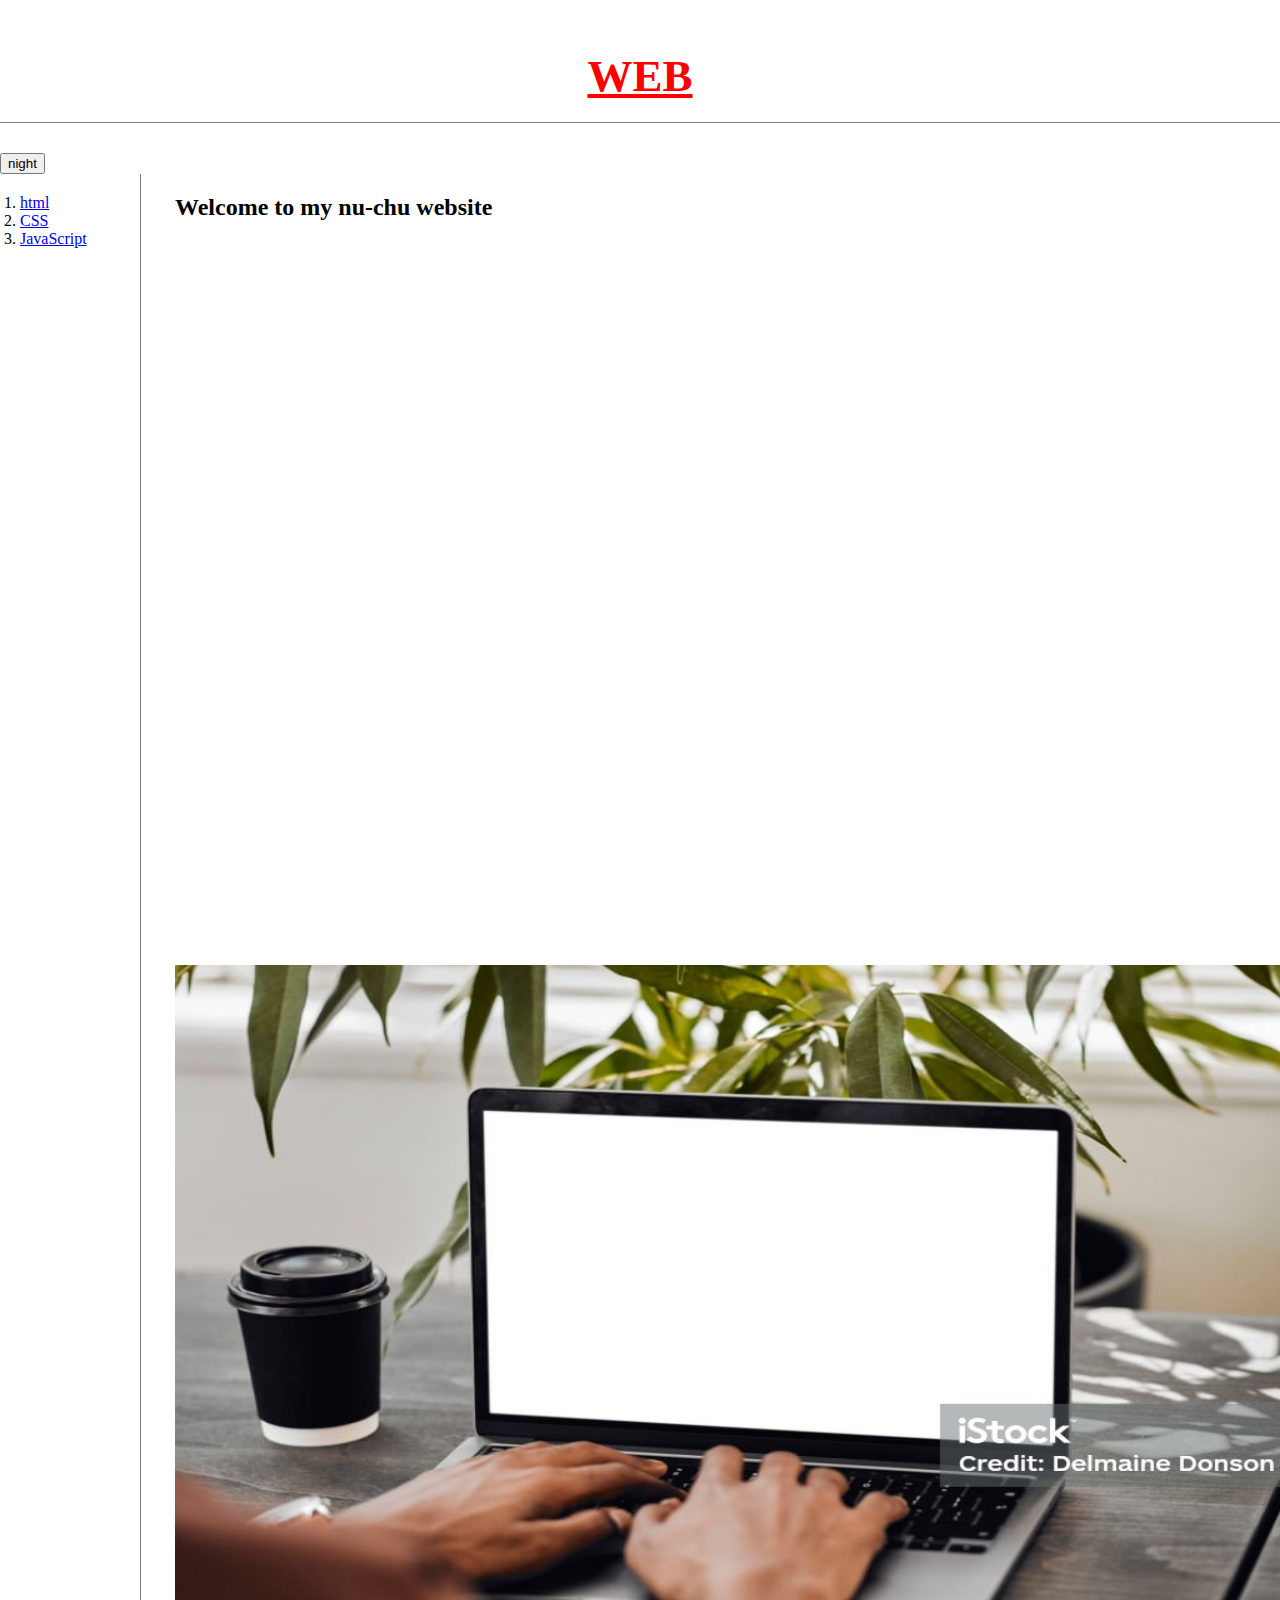
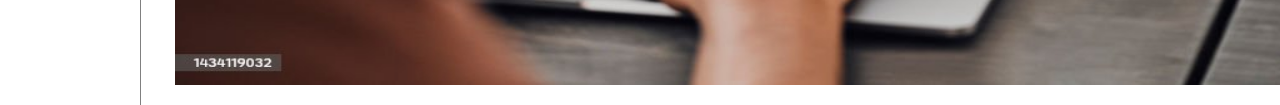
<file: index.html>
<!doctype html>
<html>
<head>
    <title>TMI-WEB</title>
    <meta charset="utf-8">
    <link rel="stylesheet" href="style.css">
    <!-- Google tag (gtag.js) -->
<script async src="https://www.googletagmanager.com/gtag/js?id=G-9SRZPLF9DF"></script>
<script>
  window.dataLayer = window.dataLayer || [];
  function gtag(){dataLayer.push(arguments);}
  gtag('js', new Date());

  gtag('config', 'G-9SRZPLF9DF');
</script>
<script src="https://ajax.googleapis.com/ajax/libs/jquery/3.7.1/jquery.min.js"></script>
<script src="colors.js"></script>
</head> 

<!-- CSS box model -->

<body>
    <h1><a href="index.html" style ="color:red; text-decoration: underline;">WEB</a></h1>
    <input type="button" value="night" onclick="
        nightDayHandler(this);
    ">
    <div id="grid">
        <ol>
            <li><a href="1.html">html</a></li>
            <li><a href="2.html">CSS</a></li>
            <li><a href="3.html">JavaScript</a></li>
        </ol>
    <div id="article">
        <h2>Welcome to my nu-chu website</h2>
            <p>
                <iframe src= "https://www.youtube.com/embed/7T7r_oSp0SE?list=PLuHgQVnccGMDZP7FJ_ZsUrdCGH68ppvPb" 
                width="1280" 
                height = "720"
                frameborder="0" allowfullscreen></iframe>
                <img src="website.jpg" width="1280" height = "720">
            </p>
    <div id="disqus_thread"></div>
        <script>
            /**
            *  RECOMMENDED CONFIGURATION VARIABLES: EDIT AND UNCOMMENT THE SECTION BELOW TO INSERT DYNAMIC VALUES FROM YOUR PLATFORM OR CMS.
            *  LEARN WHY DEFINING THESE VARIABLES IS IMPORTANT: https://disqus.com/admin/universalcode/#configuration-variables    */
            /*
            var disqus_config = function () {
            this.page.url = PAGE_URL;  // Replace PAGE_URL with your page's canonical URL variable
            this.page.identifier = PAGE_IDENTIFIER; // Replace PAGE_IDENTIFIER with your page's unique identifier variable
            };
            */
            (function() { // DON'T EDIT BELOW THIS LINE
            var d = document, s = d.createElement('script');
            s.src = 'https://https-k-doolgi-github-io-my-first-website.disqus.com/embed.js';
            s.setAttribute('data-timestamp', +new Date());
            (d.head || d.body).appendChild(s);
            })();
        </script>
        <noscript>Please enable JavaScript to view the <a href="https://disqus.com/?ref_noscript">comments powered by Disqus.</a></noscript>
        <!--Start of Tawk.to Script-->
        <script type="text/javascript">
            var Tawk_API=Tawk_API||{}, Tawk_LoadStart=new Date();
            (function(){
            var s1=document.createElement("script"),s0=document.getElementsByTagName("script")[0];
            s1.async=true;
            s1.src='https://embed.tawk.to/65489531a84dd54dc488de7e/1hehodj1u';
            s1.charset='UTF-8';
            s1.setAttribute('crossorigin','*');
            s0.parentNode.insertBefore(s1,s0);
            })();
            </script>
            <!--End of Tawk.to Script--> 
            
    </div>

    
    <!--<h1><a href="index.html"><font color = "red">WEB</font></a></h1>
    <ol>
        <li><a href="1.html"><font color = "red">html</font></a></li>
        <li><a href="2.html"><font color = "red">CSS</font></a></li>
        <li><a href="3.html"><font color = "red">JavaScript</font></a></li>
    </ol>-->

    
</body>
</html>
</file>
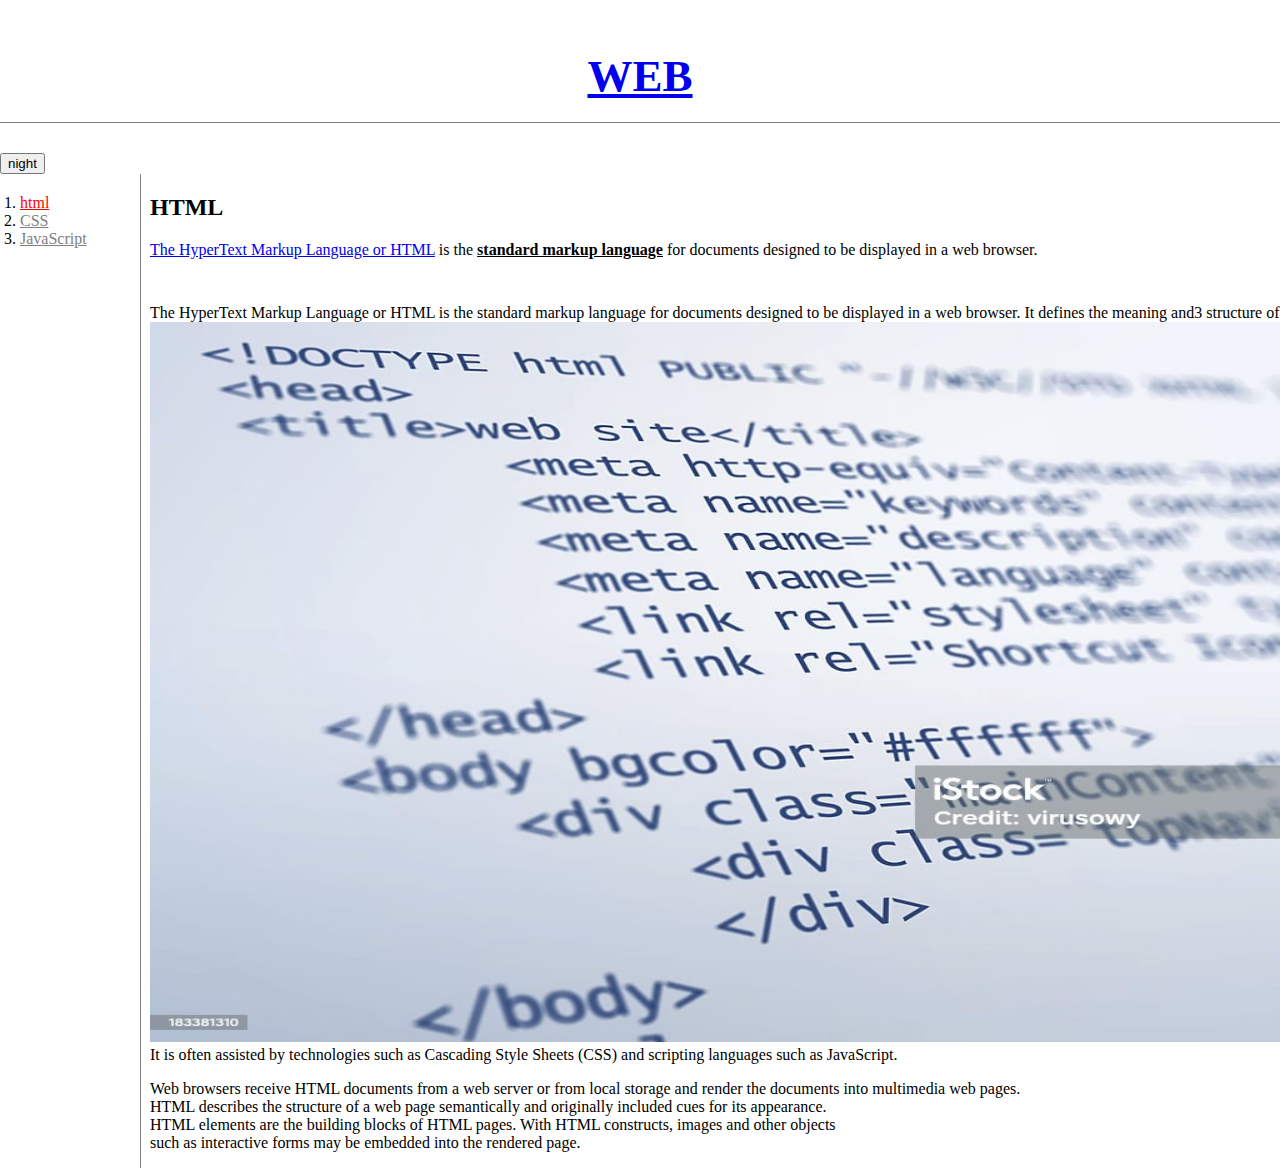
<file: 1.html>
<!doctype html>
<html>
<head>
    <!-- Google tag (gtag.js) -->
<script async src="https://www.googletagmanager.com/gtag/js?id=G-9SRZPLF9DF"></script>
<script>
  window.dataLayer = window.dataLayer || [];
  function gtag(){dataLayer.push(arguments);}
  gtag('js', new Date());

  gtag('config', 'G-9SRZPLF9DF');
</script>
<script src="colors.js"></script>
    <title>WEB1 - html</title>
    <meta charset="utf-8">
    <script src="https://ajax.googleapis.com/ajax/libs/jquery/3.7.1/jquery.min.js"></script>
    <link rel="stylesheet" href="style.css">
</head> 

<body>
    <h1><a href="index.html">WEB</a></h1>
    <input type="button" value="night" onclick="
        nightDayHandler(this);
    ">
    <div id="grid">
    <ol>
        <li><a href="1.html"class="saw"id="active">html</a></li>
        <li><a href="2.html"class="saw" >CSS</a></li>
        <li><a href="3.html"class="saw">JavaScript</a></li>
    </ol>
    <div="article">
        <h2>HTML</h2>
        <p><a href="https://html.spec.whatwg.org/" target="blank" title="html이란 무엇인가">The HyperText Markup Language or HTML</a> is the <strong><u>standard markup language</u></strong> for documents designed to be displayed in a web browser.</p>
            <p style="margin-top:45px;">The HyperText Markup Language or HTML is the standard markup language for documents designed to be displayed in a web browser. 
                It defines the meaning and3 structure of web content. 
                <img src="html.jpg" width="1280" height="720">
                It is often assisted by technologies such as Cascading Style Sheets (CSS) and scripting languages such as JavaScript.</p>
                Web browsers receive HTML documents from a web server or from local storage and render the documents into multimedia web pages.<br>
                HTML describes the structure of a web page semantically and originally included cues for its appearance.<br>
                HTML elements are the building blocks of HTML pages. With HTML constructs, images and other objects <br>
                such as interactive forms may be embedded into the rendered page.<br>
            </p>
    </div>
</body> 
</html>
</file>
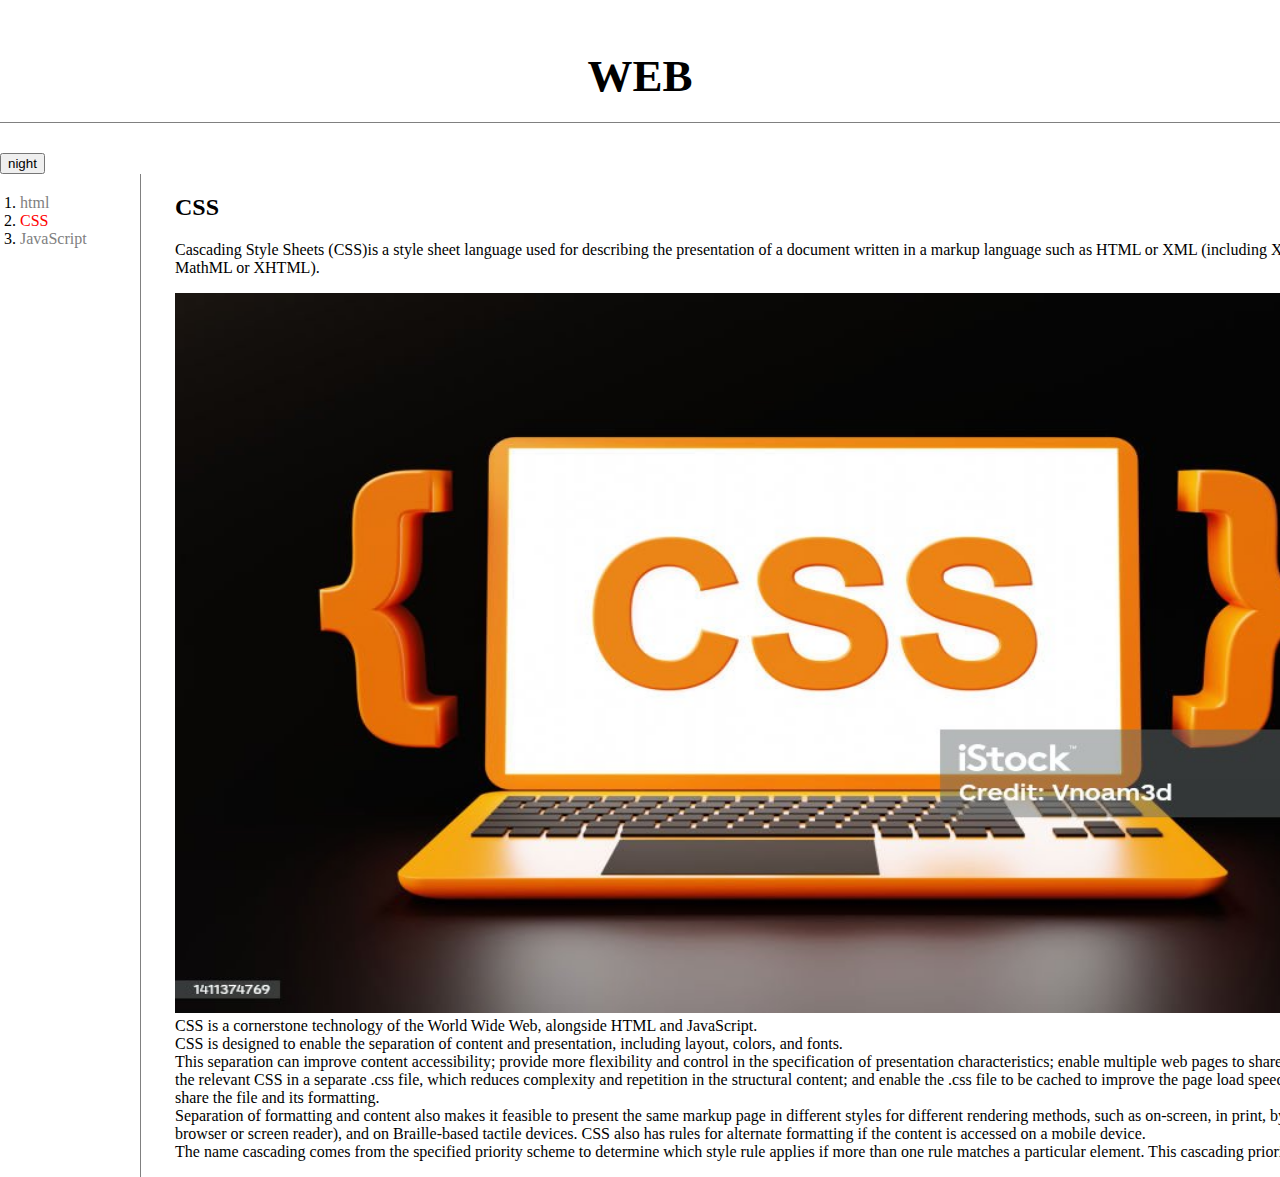
<file: 2.html>
<!doctype html>
<html>
<head>
    <!-- Google tag (gtag.js) -->
<script async src="https://www.googletagmanager.com/gtag/js?id=G-9SRZPLF9DF"></script>
<script>
  window.dataLayer = window.dataLayer || [];
  function gtag(){dataLayer.push(arguments);}
  gtag('js', new Date());

  gtag('config', 'G-9SRZPLF9DF');
</script>
<script src="colors.js"></script>
    <title>WEB2 - CSS</title>
    <meta charset="utf-8">
    <script src="https://ajax.googleapis.com/ajax/libs/jquery/3.7.1/jquery.min.js"></script>
    <style>
        body{
    margin: 0px;
}
#active {
    color: red;
}
.saw {
    color: gray;
}
a {
    color:black;
    text-decoration: none;
}
h1 {
    border-bottom: 1px solid gray;
    padding: 20px;
    font-size:45px; 
    text-align: center;
}
ol{
    border-right: 1px solid gray;
    width:100px;
    margin:0px;
    padding:20px;
}
#grid{
    display: grid;
    grid-template-columns: 150px 1fr;
}
#article{
    padding-left:25px;
}
@media(max-width:800px){
    #grid{
    display: block;
    }
    ol{
        border-right:none;
    }
    h1{
        border-bottom:none;
    }
}  
    </style>
</head> 

<body>
    <h1><a href="index.html">WEB</a></h1>
    <input type="button" value="night" onclick="
        nightDayHandler(this);
    ">
    <div id="grid">
    <ol>
        <li><a href="1.html"class="saw">html</a></li>
        <li><a href="2.html" class="saw"id="active">CSS</a></li>
        <li><a href="3.html"class="saw">JavaScript</a></li>
    </ol>
    
    <div id="article">   
        <h2>CSS</h2>
        <p><a href="https://en.wikipedia.org/wiki/CSS" target="blank" title="CSS이란 무엇인가">Cascading Style Sheets (CSS)</a>is a style sheet language used for describing the presentation of a document written in a markup language such as HTML or XML (including XML dialects such as SVG, MathML or XHTML).</p>
        <img src="CSS.jpg" width="1280" height="720">
            CSS is a cornerstone technology of the World Wide Web, alongside HTML and JavaScript.<br>
            CSS is designed to enable the separation of content and presentation, including layout, colors, and fonts.<br>
            This separation can improve content accessibility; provide more flexibility and control in the specification of presentation characteristics; enable multiple web pages to share formatting by specifying the relevant CSS in a separate .css file, which reduces complexity and repetition in the structural content; and enable the .css file to be cached to improve the page load speed between the pages that share the file and its formatting.<br>
            Separation of formatting and content also makes it feasible to present the same markup page in different styles for different rendering methods, such as on-screen, in print, by voice (via speech-based browser or screen reader), and on Braille-based tactile devices. CSS also has rules for alternate formatting if the content is accessed on a mobile device.<br>
            The name cascading comes from the specified priority scheme to determine which style rule applies if more than one rule matches a particular element. This cascading priority scheme is predictable.
        </p>   
    </div>
</body>
</html>
</file>
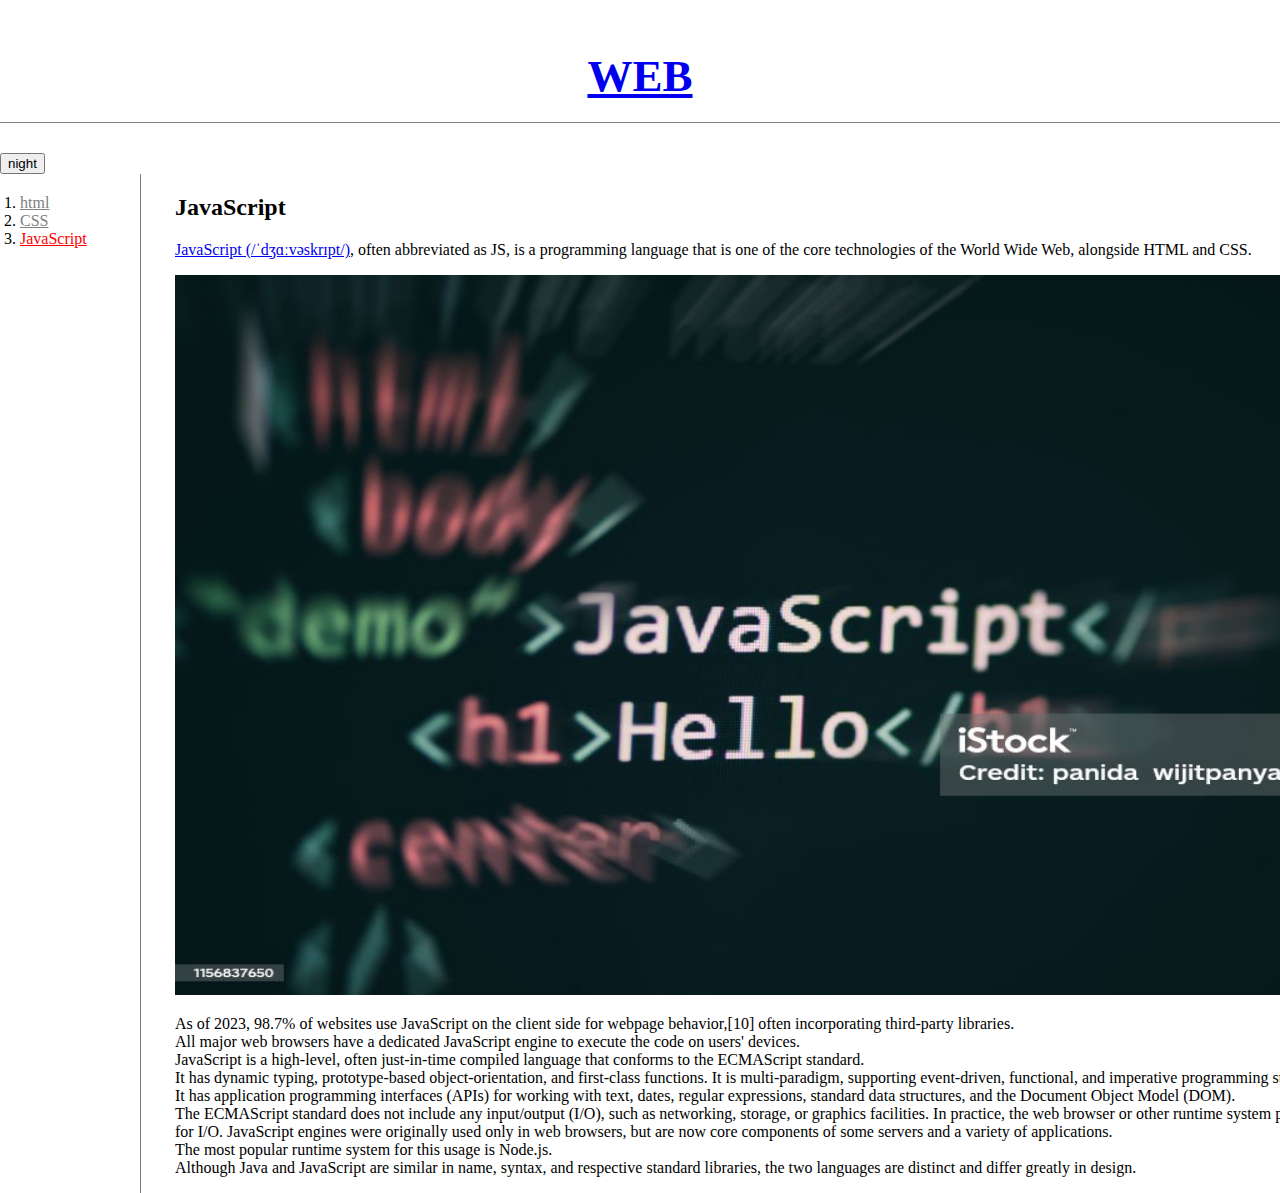
<file: 3.html>
<!doctype html>
<html>
<head>
    <!-- Google tag (gtag.js) -->
<script async src="https://www.googletagmanager.com/gtag/js?id=G-9SRZPLF9DF"></script>
<script>
  window.dataLayer = window.dataLayer || [];
  function gtag(){dataLayer.push(arguments);}
  gtag('js', new Date());

  gtag('config', 'G-9SRZPLF9DF');
</script>
    <title>WEB3 - JavaScript</title>
    <meta charset="utf-8">
    <script src="https://ajax.googleapis.com/ajax/libs/jquery/3.7.1/jquery.min.js"></script>
    <script src="colors.js"></script>
    <link rel="stylesheet" href="style.css"> 
</head>

<body>
    <h1><a href="index.html">WEB</a></h1>
    <input type="button" value="night" onclick="
        nightDayHandler(this);
    ">
    <div id="grid">
    <ol>
        <li><a href="1.html"class="saw">html</a></li>
        <li><a href="2.html"class="saw">CSS</a></li>
        <li><a href="3.html" class="saw"id="active">JavaScript</a></li>
    </ol>

    <div id="article">
        <h2>JavaScript</h2>
        <p><a href="https://en.wikipedia.org/wiki/JavaScript" target="blank" title="Java script이란 무엇인가">JavaScript (/ˈdʒɑːvəskrɪpt/)</a>, often abbreviated as JS, is a programming language that is one of the core technologies of the World Wide Web, alongside HTML and CSS.</p>
        <img src="javascript.jpg" width="1280" height="720">
        <p> As of 2023, 98.7% of websites use JavaScript on the client side for webpage behavior,[10] often incorporating third-party libraries.<br> 
            All major web browsers have a dedicated JavaScript engine to execute the code on users' devices.<br>
            JavaScript is a high-level, often just-in-time compiled language that conforms to the ECMAScript standard.<br>
            It has dynamic typing, prototype-based object-orientation, and first-class functions. It is multi-paradigm, supporting event-driven, functional, and imperative programming styles.<br>
            It has application programming interfaces (APIs) for working with text, dates, regular expressions, standard data structures, and the Document Object Model (DOM).<br>
            The ECMAScript standard does not include any input/output (I/O), such as networking, storage, or graphics facilities. In practice, the web browser or other runtime system provides JavaScript APIs for I/O.
            JavaScript engines were originally used only in web browsers, but are now core components of some servers and a variety of applications.<br>
            The most popular runtime system for this usage is Node.js.<br>
            Although Java and JavaScript are similar in name, syntax, and respective standard libraries, the two languages are distinct and differ greatly in design.
        </p>
    </div>
</body>
</html>
</file>
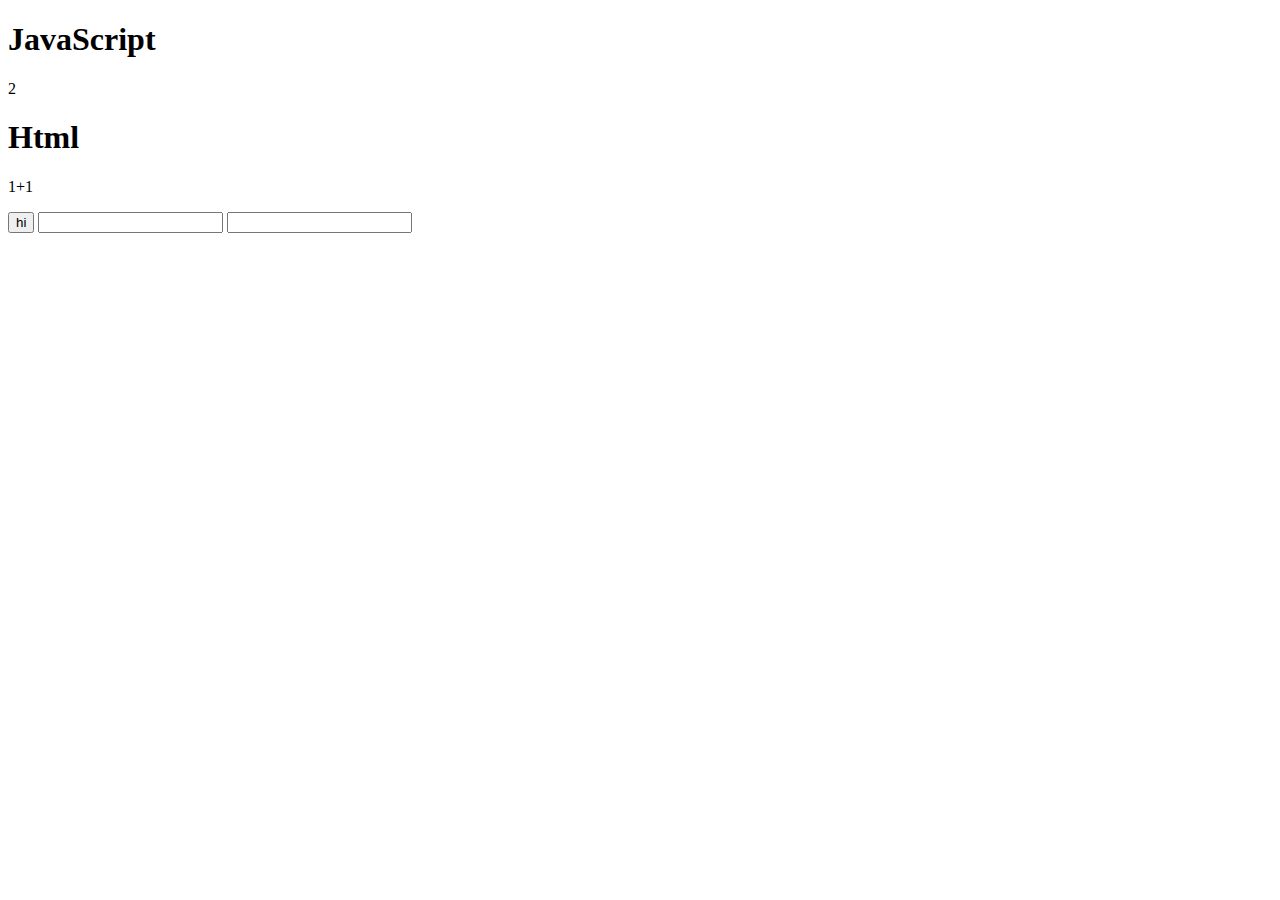
<file: ex1.html>
<!DOCTYPE html>
<html>
    <head>
        <meta charset="utf-8">
        <title></title>
    </head>
    <body>
        <h1>JavaScript</h1>
        <script> <!--javscript라는 것을 알려주는 코드-->
            document.write(1+1);
        </script>
        <h1>Html</h1>
        <p>1+1</p>
        <input type="button" value="hi" onclick="alert('hi')">
        <input type="text" onchange="alert('changed')">
        <input type="text" onkeydown="alert('Key down!')">
    </body>
</html>
</file>
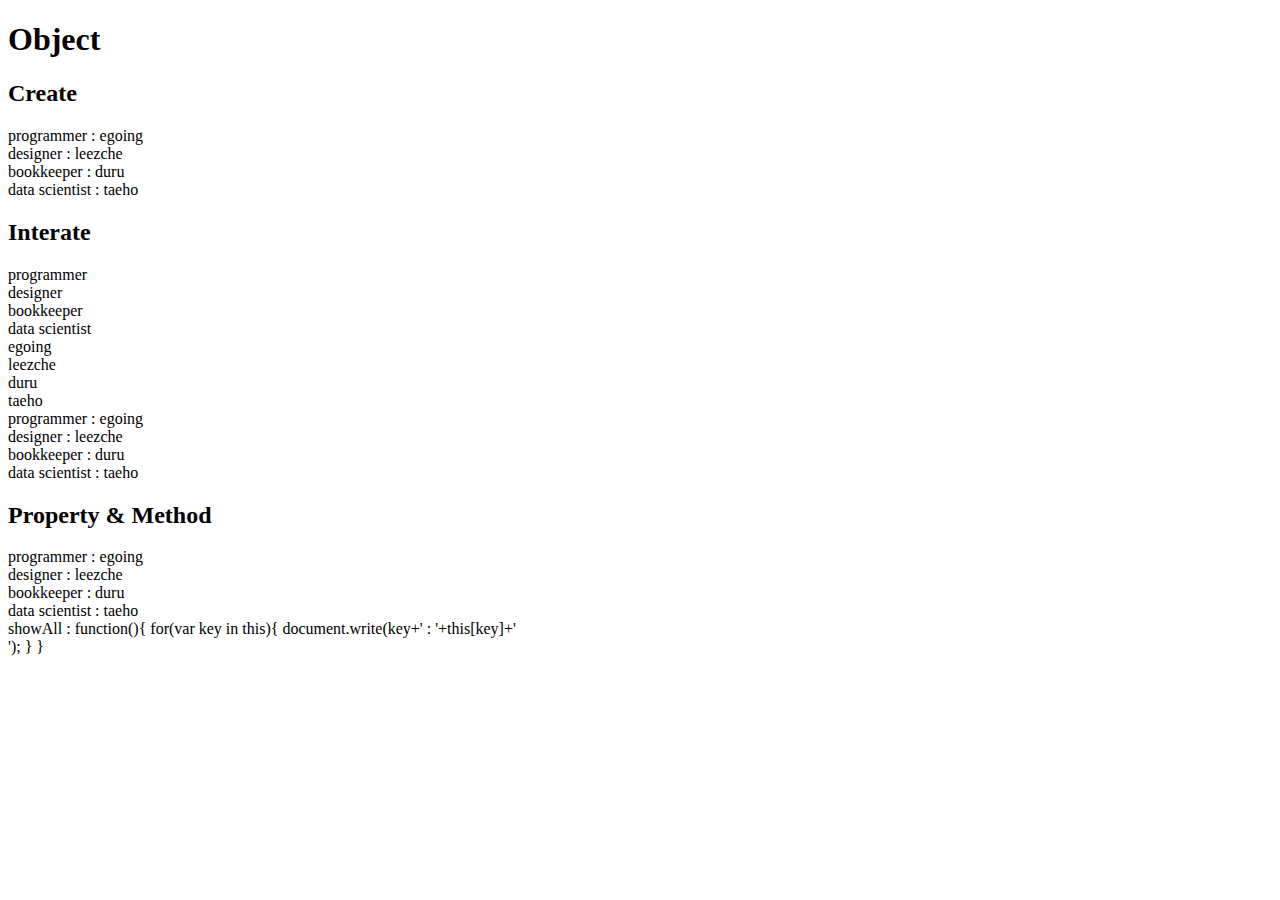
<file: ex10.html>
<!DOCTYPE html>
<html>
    <head>
        <meta charset="utf-8">
        <title></title>
    </head>
    <body>
        <h1>Object</h1>
        <h2>Create</h2>
        <script>
            var coworkers = {
                "programmer":"egoing",
                "designer":"leezche"
            };
            document.write("programmer : "+coworkers.programmer+"<br>");
            document.write("designer : "+coworkers.designer+"<br>");
            coworkers.bookkeeper = "duru";
            document.write("bookkeeper : "+coworkers.bookkeeper+"<br>");
            coworkers["data scientist"] = "taeho";
            document.write("data scientist : "+coworkers["data scientist"]+"<br>");
        </script>
        <h2>Interate</h2>
        <script>
            for(var key in coworkers) {
                document.write(key+'<br>')
            }
            for(var key in coworkers) {
                document.write(coworkers[key]+'<br>')
            }
            for(var key in coworkers) {
                document.write(key+' : '+coworkers[key]+'<br>')
            }
        </script>
        <h2>Property & Method</h2>
        <script>
            coworkers.showAll = function(){
                for(var key in this){
                    document.write(key+' : '+this[key]+'<br>');
                }
            }
            coworkers.showAll();
        </script>
    </body>
</html>
</file>
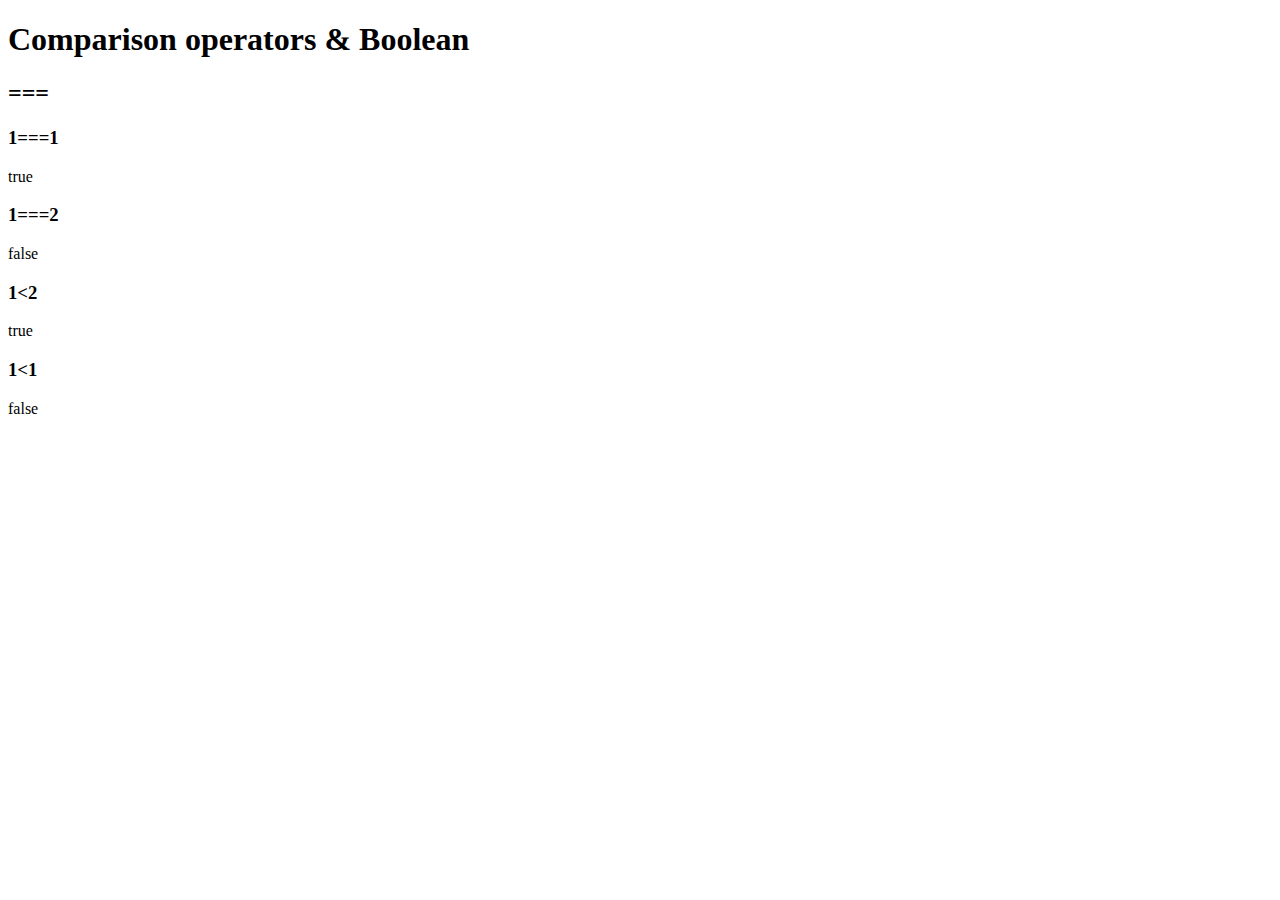
<file: ex4.html>
<!DOCTYPE html>
<html>
    <head>
        <meta charset="utf-8">
        <title></title>
    </head>
    <body>
        <h1>Comparison operators & Boolean</h1>
        <h2>===</h2>
        <h3>1===1</h3>
        <script>
            document.write(1==1);
        </script>

        <h3>1===2</h3>
        <script>
            document.write(1==2);
        </script>

        <h3>1&lt;2</h3>
        <script>
            document.write(1<2);
        </script>

        <h3>1&lt;1</h3>
        <script>
            document.write(1<1);
        </script>
    </body>
</html>
</file>
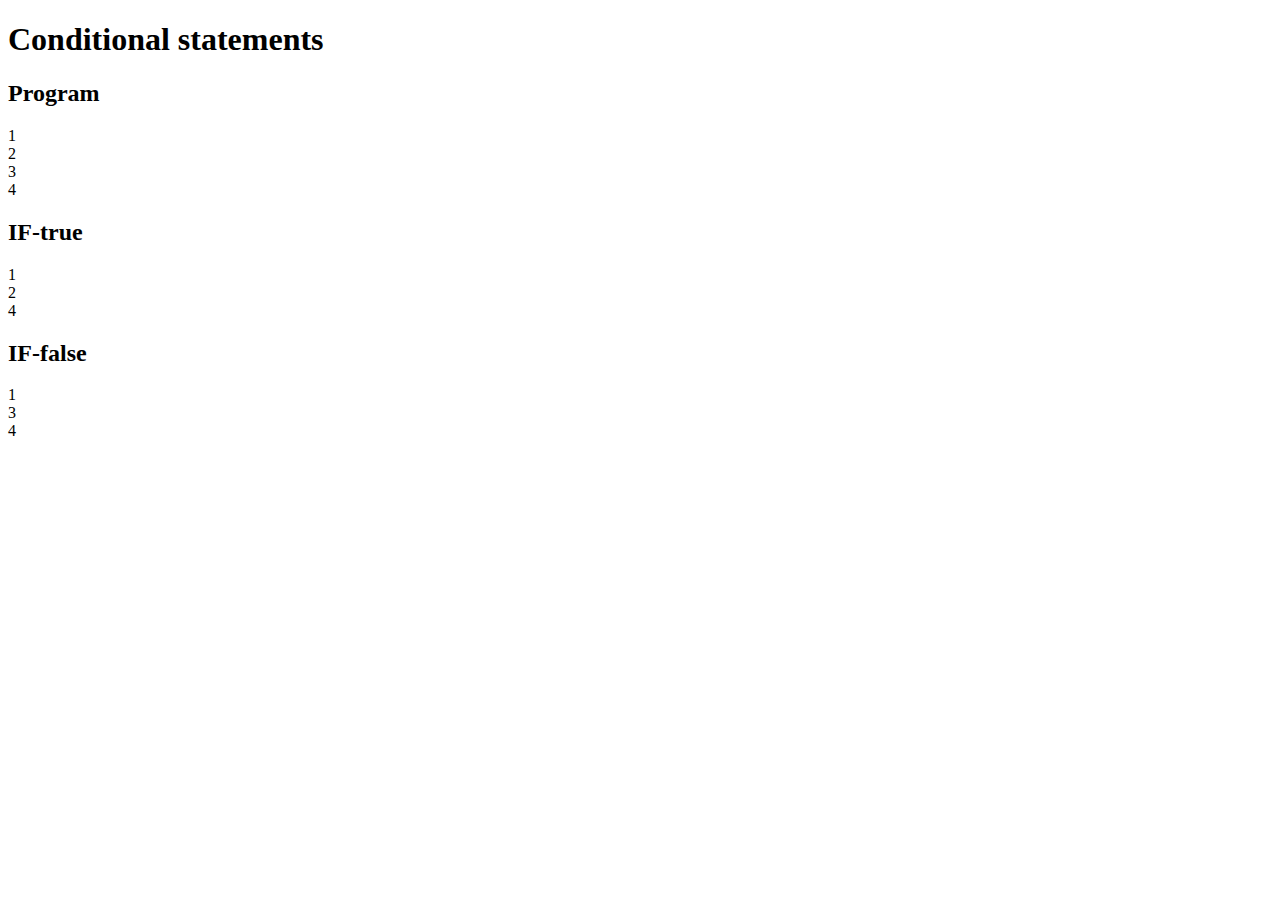
<file: ex5.html>
<!DOCTYPE html>
<html>
    <head>
        <meta charset="utf-8">
        <title></title>
    </head>
    <body>
        <h1>Conditional statements</h1>
        <h2>Program</h2>
        <script>
            document.write("1<br>");
            document.write("2<br>");
            document.write("3<br>");
            document.write("4<br>");
        </script>
        <h2>IF-true</h2>
        <script>
            document.write("1<br>");
            if(true){
                document.write("2<br>");
            } else{
                document.write("3<br>");
            }
            document.write("4<br>");
        </script>
        <h2>IF-false</h2>
        <script>
            document.write("1<br>");
            if(false){
                document.write("2<br>");
            } else{
                document.write("3<br>");
            }
            document.write("4<br>");
        </script>
    </body>
</html>
</file>
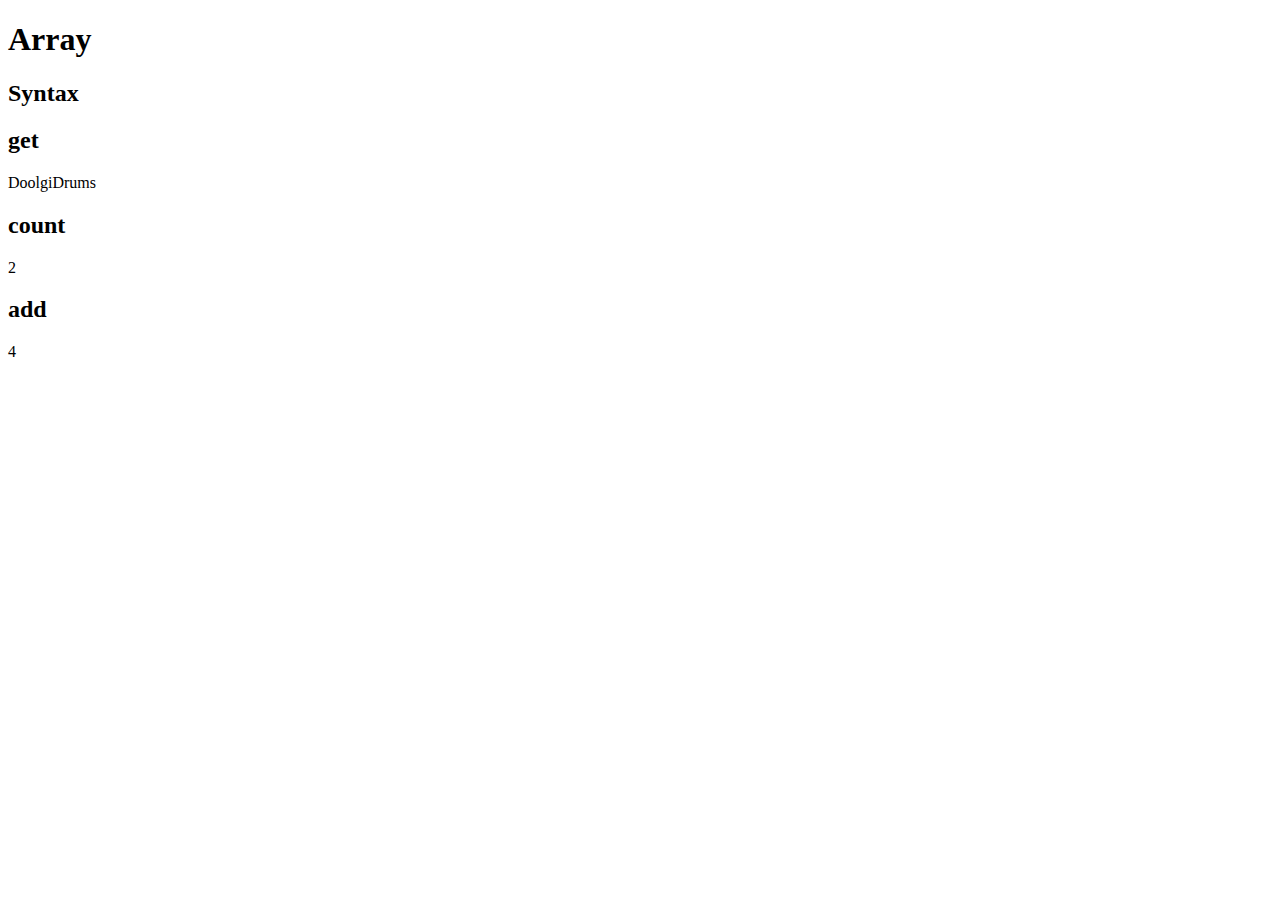
<file: ex6.html>
<!DOCTYPE html>
<html>
    <head>
        <meta charset="utf-8">
        <title></title>
    </head>
    <body>
        <h1>Array</h1>
        <h2>Syntax</h2>
        <script>
            var coworkers = ["Doolgi", "Drums"];
        </script>
        <h2>get</h2>
        <script>
            document.write(coworkers[0]);
            document.write(coworkers[1]);
        </script>
        <h2>count</h2>
        <script>
            document.write(coworkers.length);
        </script>
        <h2>add</h2>
        <script>
            coworkers.push('duru');
            coworkers.push('taeho');
        </script>
        <script>
            document.write(coworkers.length);
        </script>
    </body>
</html>
</file>
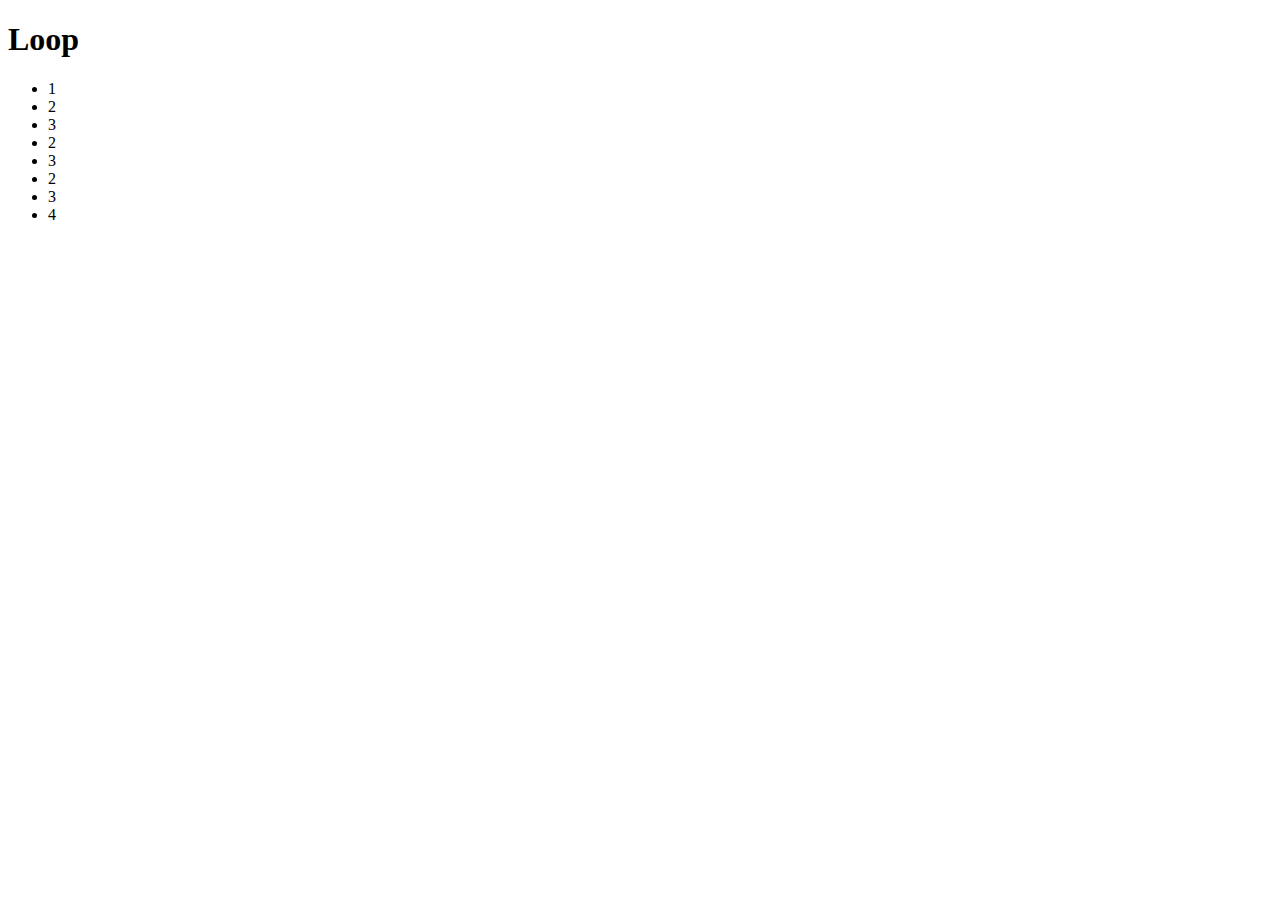
<file: ex7.html>
<!DOCTYPE html>
<html>
    <head>
        <meta charset="utf-8">
        <title></title>
    </head>
    <body>
        <h1>Loop</h1>
        <ul>
        <script>
            document.write('<li>1</li>');
            var i = 0;
            while(i < 3){
                document.write('<li>2</li>');
                document.write('<li>3</li>');
                i = i + 1; 
            }
            document.write('<li>4</li>');
        </script>
        </ul>
    </body>
</html>
</file>
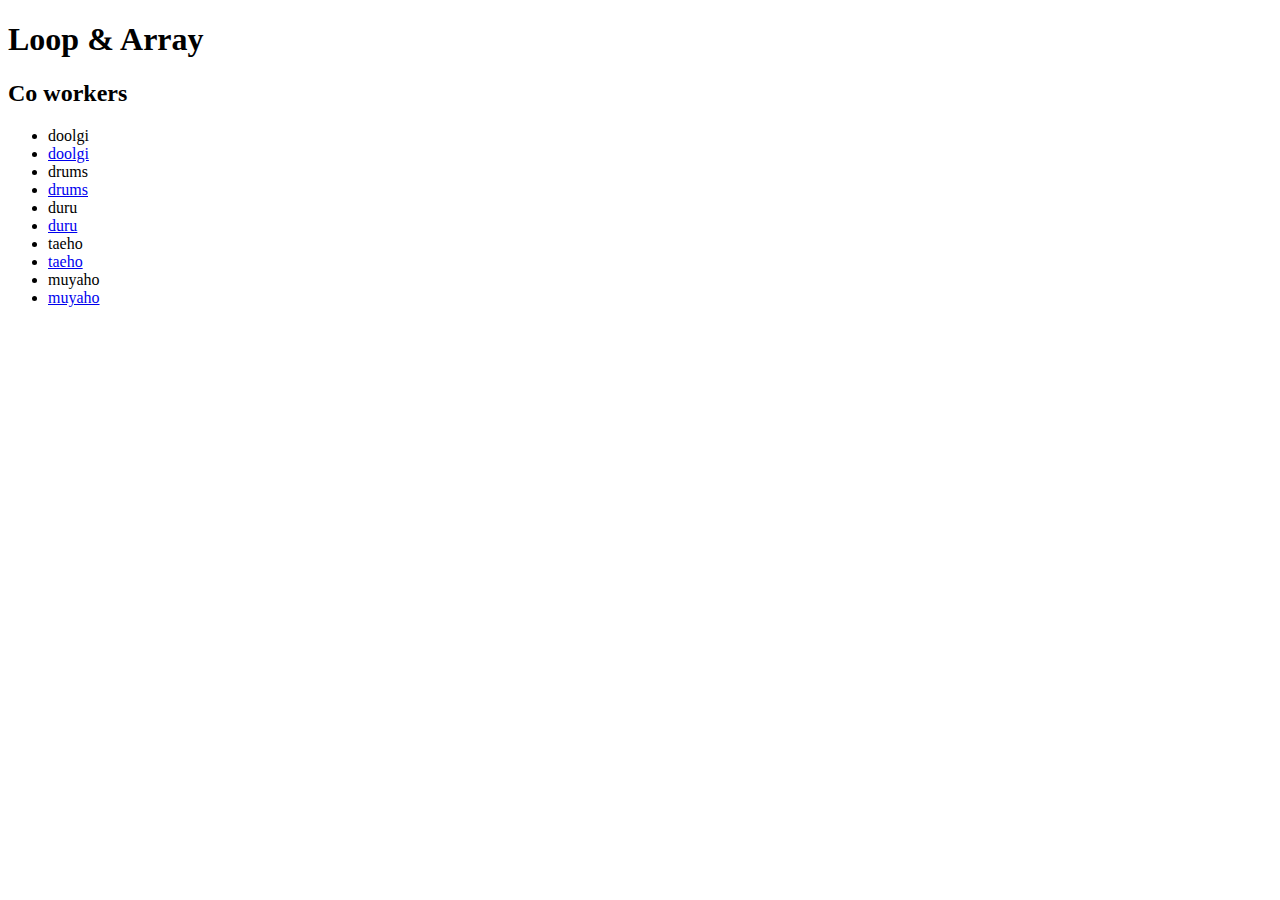
<file: ex8.html>
<!DOCTYPE html>
<html>
    <head>
        <meta charset="utf-8">
        <title></title>
    </head>
    <body>
        <h1>Loop & Array</h1>
        <script>
            var coworkers = ['doolgi', 'drums', 'duru', 'taeho', 'muyaho'];
        </script>
        <h2>Co workers</h2>
        <ul>
            <script>
                var i = 0;
                while(i < coworkers.length){
                    document.write('<li>'+coworkers[i]+'</li>');
                    document.write('<li><a href="https://www.naver.com/'+coworkers[i]+'">'+coworkers[i]+'</a></li>');
                    i = i + 1;
                }
            </script>
        </ul>
    </body>
</html>
</file>
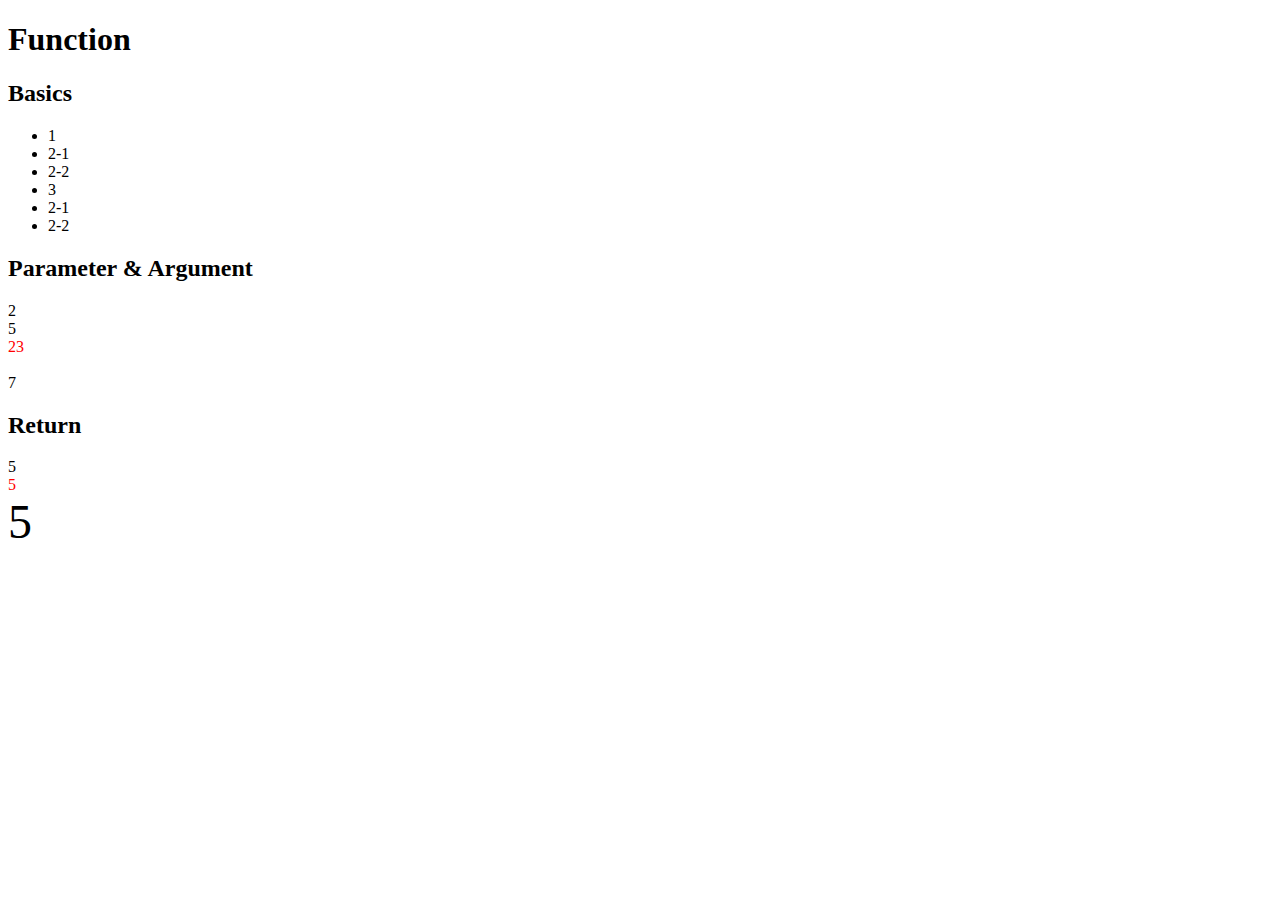
<file: ex9.html>
<!DOCTYPE html>
<html>
    <head>
        <meta charset="utf-8">
    </head>
    <body>
        <h1>Function</h1>
        <h2>Basics</h2>
        <ul>
            <script>
                function two(){
                    document.write('<li>2-1</li>');
                    document.write('<li>2-2</li>');
                }
                document.write('<li>1</li>');
                two();
                document.write('<li>3</li>');
                two();
            </script>
        </ul>
        <h2>Parameter & Argument</h2>
            <script>
                function onePlusOne(){
                    document.write(1+1+'<br>');
                }
                onePlusOne();
                function sum(left, right){
                    document.write(left+right+'<br>');
                }
                function sumColorRed(left, right){
                    document.write('<div style="color:red">'+left+right+'</div><br>');
                }
                sum(2,3)//5
                sumColorRed(2,3)//5
                sum(3,4)//7
            </script>
        <h2>Return</h2>
        <script>
            function sum2(left, right){
                return left+right;
            }
            document.write(sum2(2,3)+'<br>');
            document.write('<div style="color:red">'+sum2(2,3)+'</div>');
            document.write('<div style="font-size:3rem;">'+sum2(2,3)+'</div>');
        </script>
    </body>
</html>
</file>
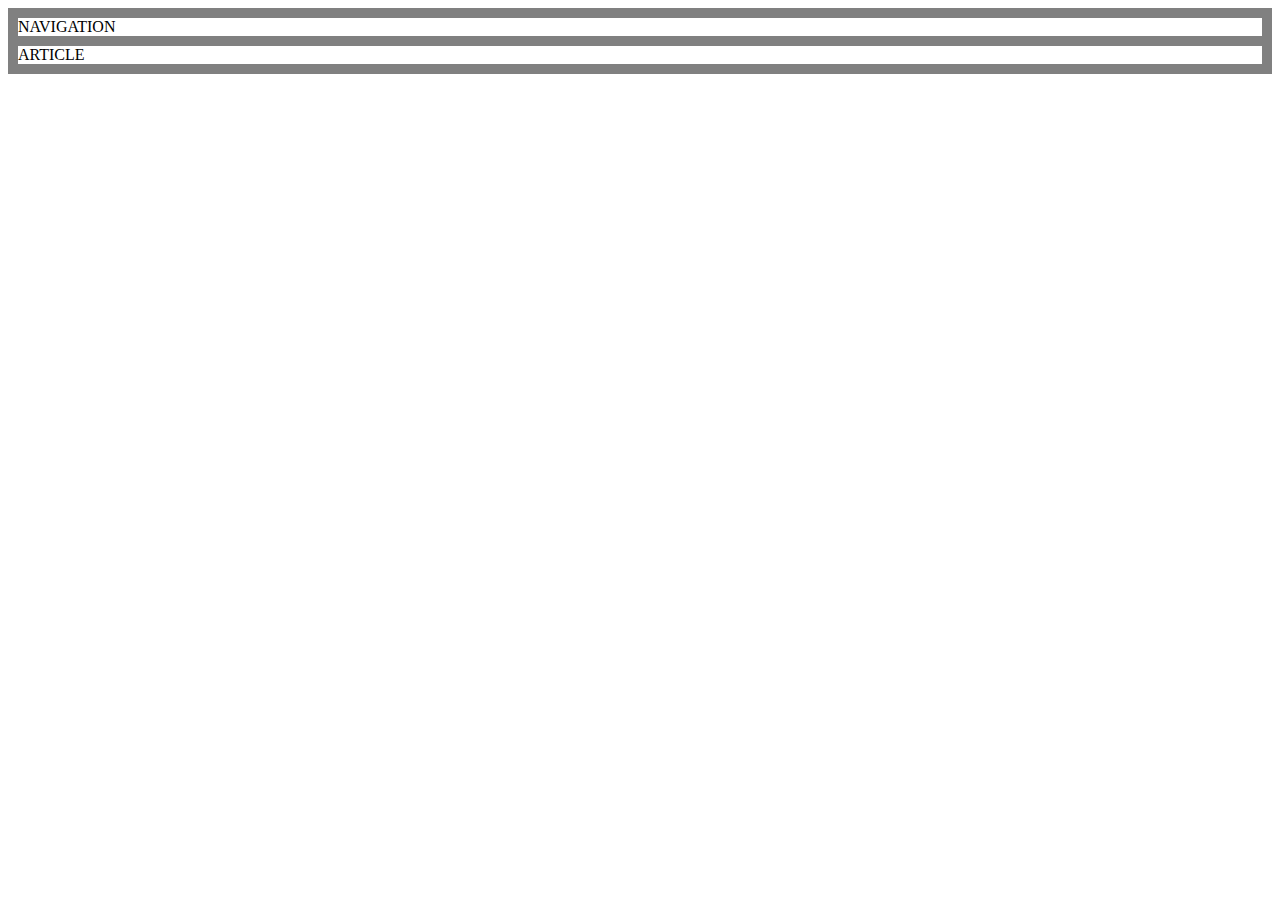
<file: greed.html>
<!DOCTYPE html>
<html>
    <head>
        <meta charset="utf-8">
        <title></title>
        <style>
            #grid{
                border:10px solid pink;
                display:grid;
                grid-template-columns: 2fr 1fr;
            }
            div{
                border:5px solid gray;
            }
        </style>
    </head>
    <body>
        <div id="gird">
            <div>NAVIGATION</div>
            <div>ARTICLE</div>
        </div>
    </body>
</html>
</file>
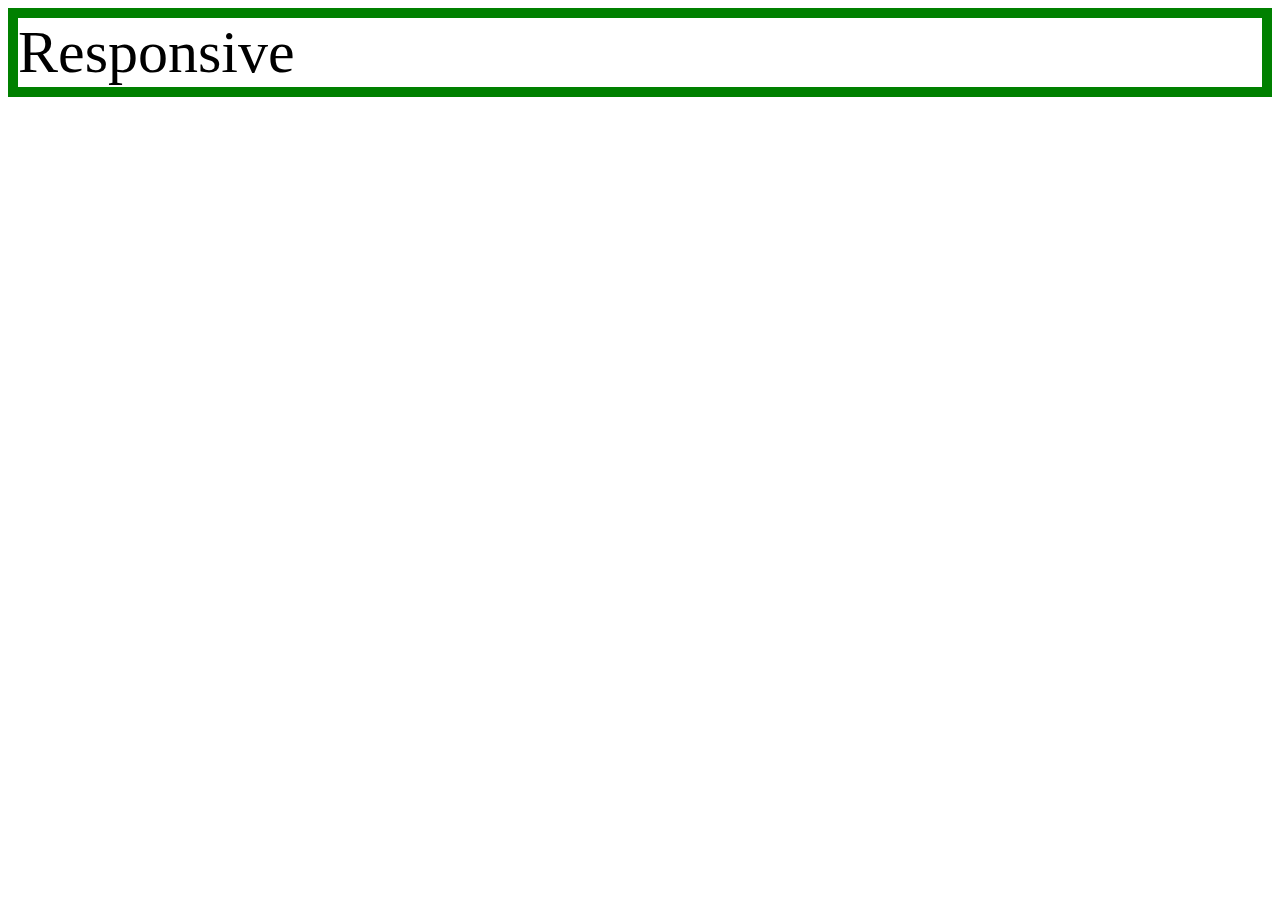
<file: media query.html>
<!DOCTYPE html>
<html>
    <head>
        <meta charset="utf-8">
        <title>
            
        </title>
        <style>
          div{
            border: 10px solid green;
            font-size: 60px;
          }
          @media(max-width:800px){
            div{
                display:none;
            }
          }
        </style>
    </head>
    <body>
        <div>
            Responsive
        </div>
    </body>
</html>
</file>
<file: style.css>
body{
    margin: 0px;
}
#active {
    color: red;
}
.saw {
    color: gray;
}

h1 {
    border-bottom: 1px solid gray;
    padding: 20px;
    font-size:45px; 
    text-align: center;
}
ol{
    border-right: 1px solid gray;
    width:100px;
    margin:0px;
    padding:20px;
}
#grid{
    display: grid;
    grid-template-columns: 150px 1fr;
}
#article{
    padding-left:25px;
}
@media(max-width:800px){
    #grid{
    display: block;
    }
    ol{
        border-right:none;
    }
    h1{
        border-bottom:none;
    }
}
</file>
